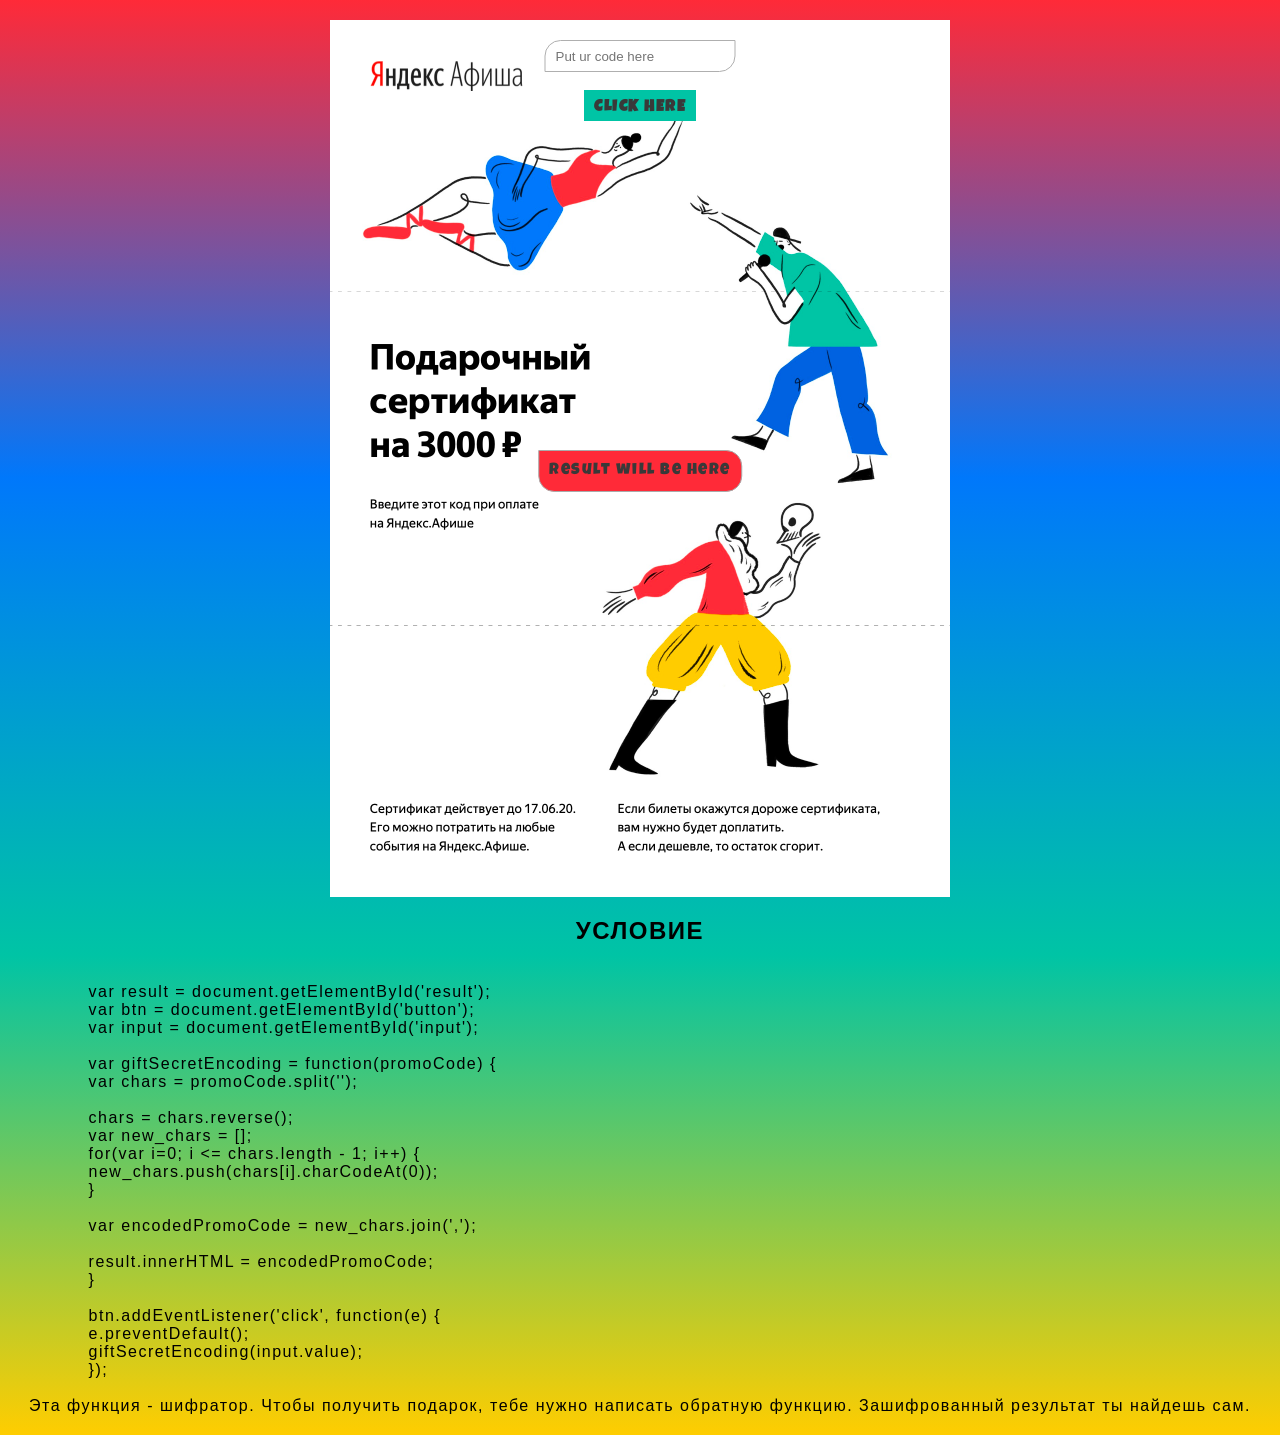
<file: index.html>
<!DOCTYPE html>
<html lang="en">
<head>
  <meta charset="UTF-8">
  <meta name="viewport" content="width=device-width, initial-scale=1.0">
  <meta http-equiv="X-UA-Compatible" content="ie=edge">
  <title>HAPPY B-DAY P'EZD'UKE</title>
  <link href="https://fonts.googleapis.com/css?family=Luckiest+Guy&display=swap" rel="stylesheet">
  <link rel="stylesheet" href="main.css">
  <script src="index.js" defer></script>
</head>
<body>
  <div class="main">
    <div class="wrapper">
      <img src="index.png" alt="" class="img">
      <input class="input" id="input" id="input" placeholder="Put ur code here"></input>
      <div class="button" id="button">CLICK HERE</div>
      <span class="result" id="result">Result will be here</span>
      <div class="var">
        <h2 class="title">УСЛОВИЕ</h2>
        <div class="condition">
          var result = document.getElementById('result');
          var btn = document.getElementById('button');
          var input = document.getElementById('input');

          var giftSecretEncoding = function(promoCode) {
          var chars = promoCode.split('');
          
          chars = chars.reverse();
          var new_chars = [];
          for(var i=0; i <= chars.length - 1; i++) {
          new_chars.push(chars[i].charCodeAt(0));
          }

          var encodedPromoCode = new_chars.join(',');

          result.innerHTML = encodedPromoCode;
          }

          btn.addEventListener('click', function(e) {
          e.preventDefault();
          giftSecretEncoding(input.value);
          });
        </div>
        <div class="task">Эта функция - шифратор. Чтобы получить подарок, тебе нужно написать обратную функцию. Зашифрованный результат ты найдешь сам.</div>
      </div>
    </div>
  </div>
</body>
</html>
</file>
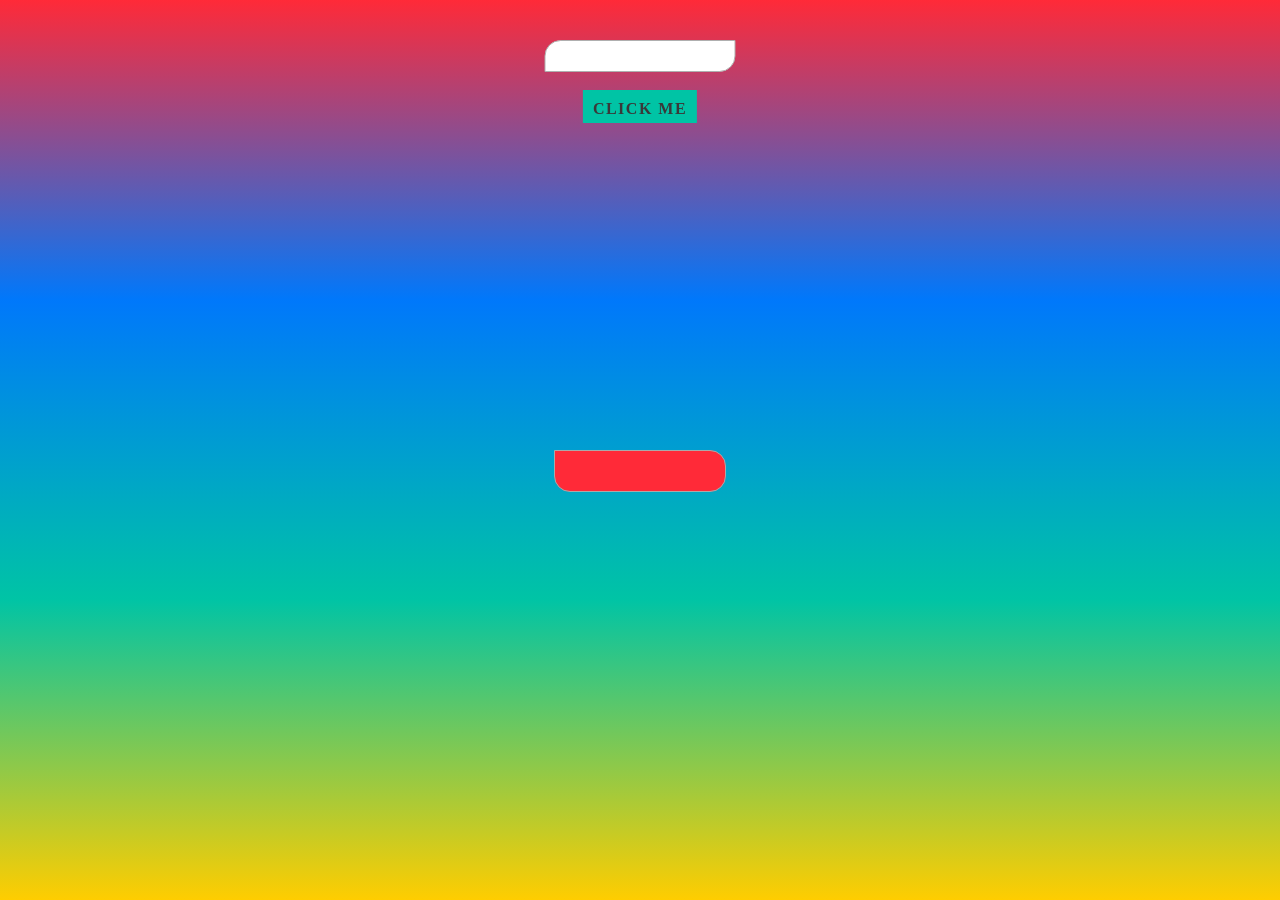
<file: html.html>
<!DOCTYPE html>
<html lang="en">
<head>
  <meta charset="UTF-8">
  <meta name="viewport" content="width=device-width, initial-scale=1.0">
  <meta http-equiv="X-UA-Compatible" content="ie=edge">
  <title>Document</title>
  <link rel="stylesheet" href="main.css">
  <script src="index.js" defer></script>
</head>
<body>
  <div class="main">
    <div class="wrapper">
      <input class="input" id="input" id="input"></input>
      <div class="button" id="button">CLICK ME</div>
      <span class="result" id="result"></span>
    </div>
  </div>
</body>
</html>
</file>
<file: main.css>
/*

#0078fb - синенький
 
#ff2a38 - красненький
 
#00c4a5 - зелененький
 
#ffcd00 - желтелький

*/


body{
  margin: 0;
  font-family: 'Luckiest Guy', cursive;
  letter-spacing: 1.5px;
  box-sizing: border-box;
}

.main{
  width: 100vw;
  min-width: 660px;
  min-height: 100vh;
  background: linear-gradient(to bottom, #ff2a38 0%,#0078fb 33.3%, #00c4a5 66.6%,#ffcd00 100%);
}

.wrapper{
  padding: 20px;
  position: relative;
  min-width: 620px;
  display: flex;
  flex-direction: column;
  align-items: center;
}

.input{
  position: absolute;
  top: 40px;
  left: 50%;
  transform: translateX(-50%);
  transition: .3s;
  padding: 5px 10px;
  min-width: 100px;
  min-height: 20px;
  border: 1px solid #afafaf;
  border-radius: 16px 0;
  color: #393939;
}
.input:focus{
  outline: none;
  outline-offset: 0;
  border-color: #0078fb;
}

.button{
  position: absolute;
  top: 90px;
  left: 50%;
  height: auto;
  transform: translateX(-50%);
  cursor: pointer;
  font-size: 16px;
  font-weight: bold;
  padding: 10px 10px 5px 10px;
  background-color: #00c4a5;
  color: #393939;
  transition: .4s;
}

.button:hover{
  color: #00c4a5;
  background-color: #393939;
}

.result{
  min-width: 150px;
  max-width: 450px;
  min-height: 30px;
  overflow: hidden;
  position: absolute;
  border: 1px solid #aaaaaa;
  border-radius: 0 16px 16px 16px;
  padding: 5px 10px;
  font-size: 16px;
  line-height: 30px;
  top: 450px;
  left: 50%;
  transform: translateX(-50%);
  background-color: #ff2a38;
  color: #393939;
  transition: .3s;
}



.var{
  
}

.title{
  text-align: center;
  font-family: Arial, Helvetica, sans-serif
}

.condition{
  display: block;
  white-space: pre-wrap;
  font-family: Arial, Helvetica, sans-serif;
  margin: 0 auto;
}

.task{
  font-family: Arial, Helvetica, sans-serif;
}
</file>
